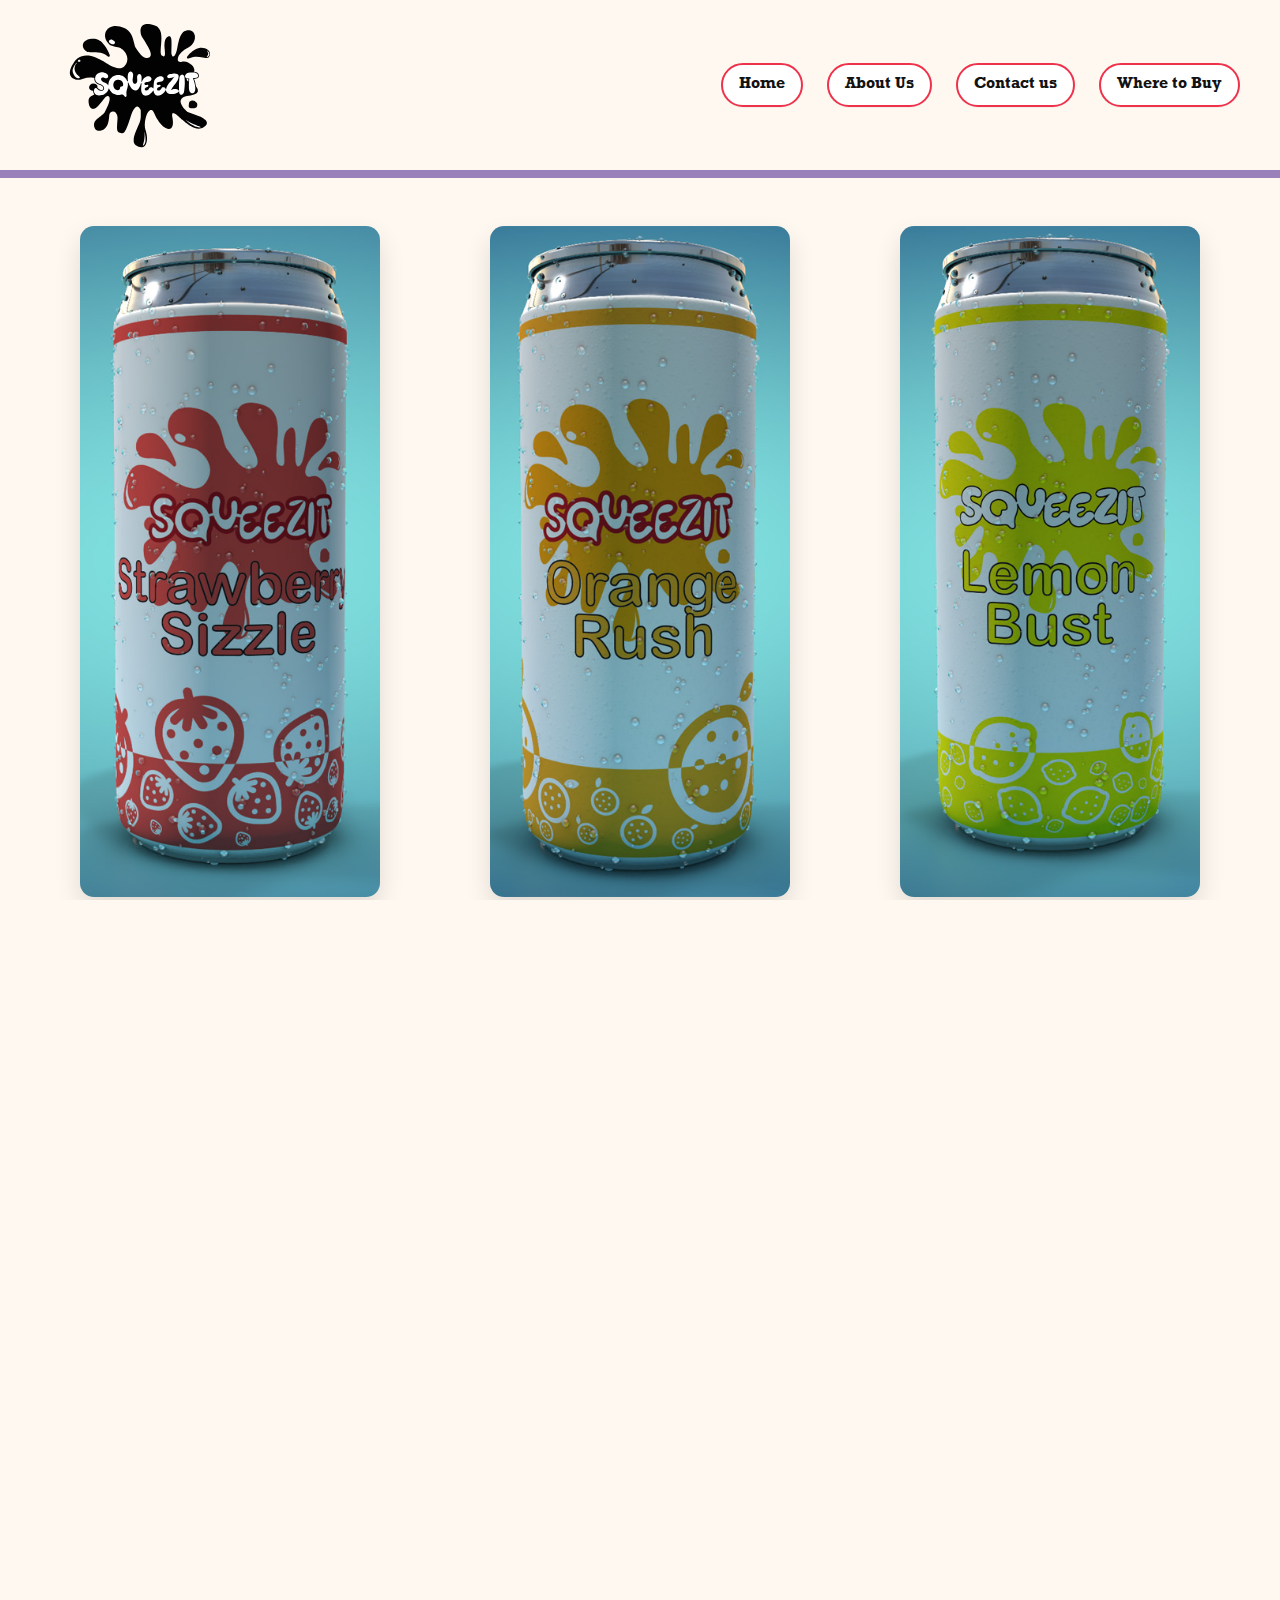
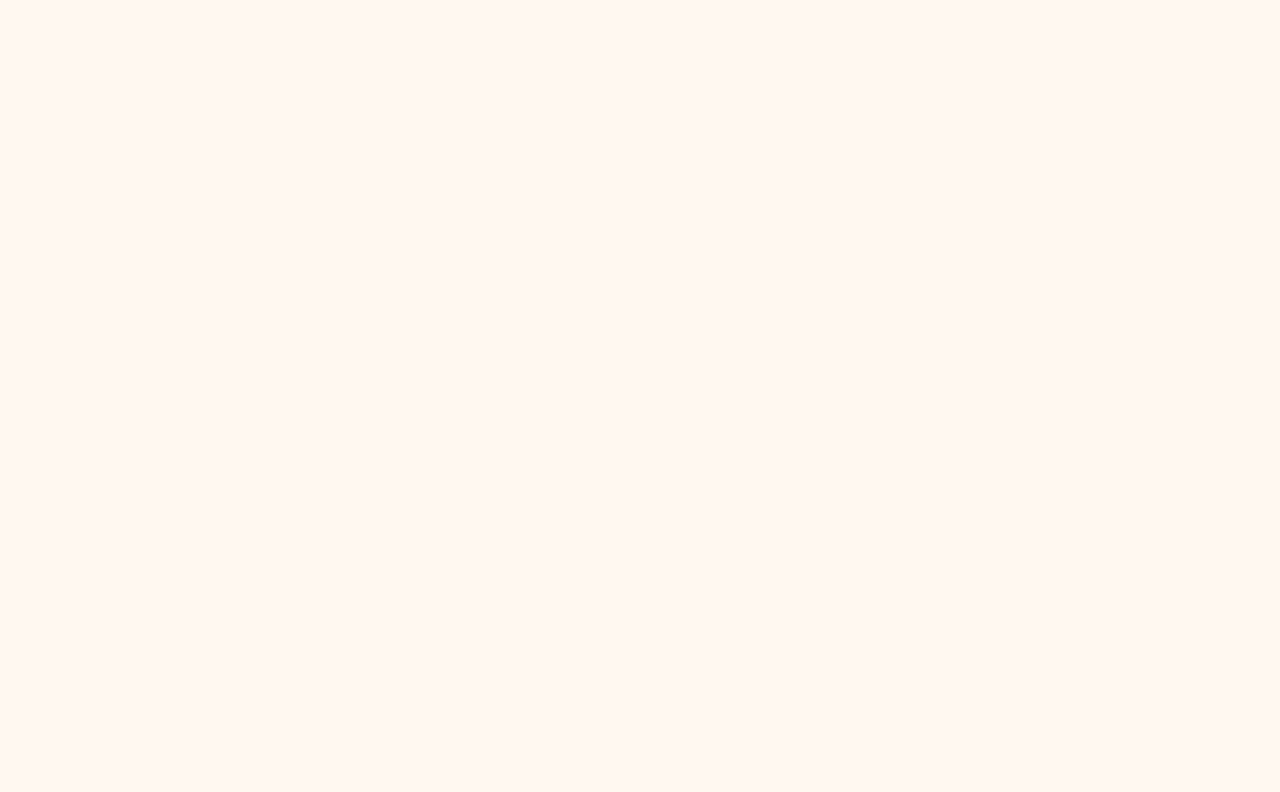
<file: index.html>
<!doctype html>
<html lang="en">
<head>
  <meta charset="utf-8" />
  <meta name="viewport" content="width=device-width, initial-scale=1" />
  <title>SqueezeIt — Home</title>
  <link rel="preload" href="fonts/rockwell-regular.woff2" as="font" type="font/woff2" crossorigin>
  <link rel="preload" href="fonts/rockwell-std-bold.woff2" as="font" type="font/woff2" crossorigin>
  <link rel="preload" href="fonts/arial-rounded-mt-w02-bold.woff2" as="font" type="font/woff2" crossorigin>
  <link rel="stylesheet" href="css/grid.css" />
  <link rel="stylesheet" href="css/style.css" />
</head>

<body class="page-home">
  <a class="skip-link" href="#main">Skip to content</a>

  <!-- ===== NAVIGATION ===== -->
  <header class="site-header" id="main-header">
    <div class="grid-con" id="nav-con">
      <div class="col-span-2 m-col-span-3 l-col-span-3" id="logo">
        <a href="index.html" class="brand">
          <img src="images/black-logo-trans.svg" alt="SqueezeIt logo" />
        </a>
      </div>
      <h1 class="hidden">Main Nav</h1>
      <nav class="col-span-2 m-col-span-9 l-col-span-9 main-nav" id="main-nav" aria-label="Primary">
        <button class="nav-toggle burger" id="nav-toggle"
          aria-label="Open menu" aria-controls="navMenu" aria-expanded="false" type="button">
          <span class="burger-line burger-line--top"></span>
          <span class="burger-line burger-line--mid"></span>
          <span class="burger-line burger-line--bot"></span>
        </button>
        <ul id="navMenu" class="nav-list">
          <li><a class="is-active" href="index.html">Home</a></li>
          <li><a href="#">About Us</a></li>
          <li><a href="contact.html">Contact us</a></li>
          <li><a href="products.html">Where to Buy</a></li>
        </ul>
      </nav>
    </div>
  </header>

  <main id="main">
    <!-- ===== HERO: THREE TALL PANELS ===== -->
    <section class="section-hero section-hero--gallery" id="hero-gallery">
      <h2 class="hidden">Main content</h2>
      <div class="grid-con hero-grid">
        <!-- Left -->
        <figure class="col-span-4 m-col-span-4 l-col-span-4 hero-card" id="hero-card-left">
          <picture>
            <source srcset="images/sq-mobile-home-hero.jpg" media="(max-width: 767px)">
            <source srcset="images/sq-tablet-strawberry-hero.jpg" media="(max-width: 1199px)">
            <img src="images/sq-strawberry-hero.jpg" alt="SqueezeIt Strawberry Sizzle can">
          </picture>
        </figure>

        <!-- Center -->
        <figure class="col-span-4 m-col-span-4 l-col-span-4 hero-card" id="hero-card-center">
          <picture>
            <source srcset="images/sq-mobile-home-hero.jpg" media="(max-width: 767px)">
            <source srcset="images/sq-tablet-product-hero.jpg" media="(max-width: 1199px)">
            <img src="images/sq-orange-hero.jpg" alt="SqueezeIt Orange Rush can">
          </picture>
        </figure>

        <!-- Right -->
        <figure class="col-span-4 m-col-span-4 l-col-span-4 hero-card" id="hero-card-right">
          <picture>
            <source srcset="images/sq-lemon-hero-mobile.jpg" media="(max-width: 767px)">
            <source srcset="images/sq-tablet-hero.jpg" media="(max-width: 1199px)">
            <img src="images/sq-lemon-hero.jpg" alt="SqueezeIt Lemon Burst can">
          </picture>
        </figure>
      </div>
    </section>

    <!-- ===== BIG QUOTED HEADLINE ===== -->
    <section class="section-hero section-hero--simple" id="hero-headline">
      <div class="grid-con">
        <div class="col-span-full">
          <h2 class="display">“The Bold Taste of SqueezeIt”</h2>
        </div>
      </div>
    </section>

    <!-- ===== FUN FACTS ===== -->
    <section class="section-facts section-facts--rows" id="facts">
      <div class="grid-con">
        <h2 class="col-span-full" id="facts-title">Fun Fact About Squeezit</h2>

        <!-- Thumbs row -->
        <div class="col-span-full facts-media">
          <!-- Strawberry -->
          <figure class="facts-thumb">
            <picture>
              <source srcset="images/fact-berry.jpg" media="(max-width: 767px)">
              <source srcset="images/fact-berry.jpg" media="(max-width: 1199px)">
              <img src="images/fact-berry.jpg" alt="Strawberries">
            </picture>
          </figure>

          <!-- Orange -->
          <figure class="facts-thumb">
            <picture>
              <source srcset="images/fact-orange.jpg" media="(max-width: 767px)">
              <source srcset="images/fact-orange.jpg" media="(max-width: 1199px)">
              <img src="images/fact-orange.jpg" alt="Oranges">
            </picture>
          </figure>

          <!-- Lemon -->
          <figure class="facts-thumb">
            <picture>
              <source srcset="images/fact-lemon.jpg" media="(max-width: 767px)">
              <source srcset="images/fact-lemon.jpg" media="(max-width: 1199px)">
              <img src="images/fact-lemon.jpg" alt="Lemons">
            </picture>
          </figure>
        </div>

        <!-- Desktop/Tablet static rows -->
        <div class="col-span-full only-md-up" id="facts-static">
          <div class="fact-row">
            <h3>Packed With Real Fruit Flavour</h3>
            <p>Every can bursts with flavour inspired by real fruits — no boring sips here!</p>
          </div>
          <div class="fact-row">
            <h3>100% Recyclable Cans</h3>
            <p>Our cans are fully recyclable, so you can enjoy your drink and help the planet.</p>
          </div>
          <div class="fact-row">
            <h3>Flavours For Every Mood</h3>
            <p>From zesty Lemon Burst to sweet Peach Pop, we’ve got a flavour for every vibe.</p>
          </div>
          <div class="fact-row">
            <h3>Designed To Stand Out</h3>
            <p>Our colourful cans aren’t just drinks — they’re your accessory for fun days out.</p>
          </div>
          <div class="fact-row">
            <h3>Made For Sharing</h3>
            <p>SqueezeIt was created for friends, parties, and spontaneous adventures.</p>
          </div>
          <div class="fact-row">
            <h3>A Splash of Play in Every Sip</h3>
            <p>Our splash-style logo and bright colours match the energy you feel when you crack one open.</p>
          </div>
        </div>

        <!-- Mobile accordion rows -->
        <div class="col-span-full only-mobile" id="facts-accordion"></div>
      </div>
    </section>
  </main>

  <!-- ===== FOOTER ===== -->
  <footer class="site-footer site-footer--bar" id="main-footer">
    <div class="footer-row footer-top">
      <div class="footer-logo">SQUEEZIT</div>
      <div class="footer-socials">
        <img src="images/youtube.svg" alt="YouTube">
        <img src="images/x.svg" alt="X">
        <img src="images/facebook.svg" alt="Facebook">
        <img src="images/instagram.svg" alt="Instagram">
      </div>
    </div>

    <div class="footer-divider"></div>

    <div class="footer-row footer-links-wrapper">
      <div class="footer-info-links">
        <a href="#">About Squeezeit</a>
        <a href="#">Contact Info</a>
      </div>
      <div class="footer-nav-links">
        <a href="index.html">Home</a>
        <a href="contact.html">Contact</a>
        <a href="products.html">Products</a>
        <a href="#">Privacy Policy</a>
      </div>
    </div>

    <div class="footer-bottom">
      <p>© 2025 Squeezit. All rights reserved</p>
    </div>
  </footer>

  <script src="js/main.js"></script>
</body>
</html>
</file>
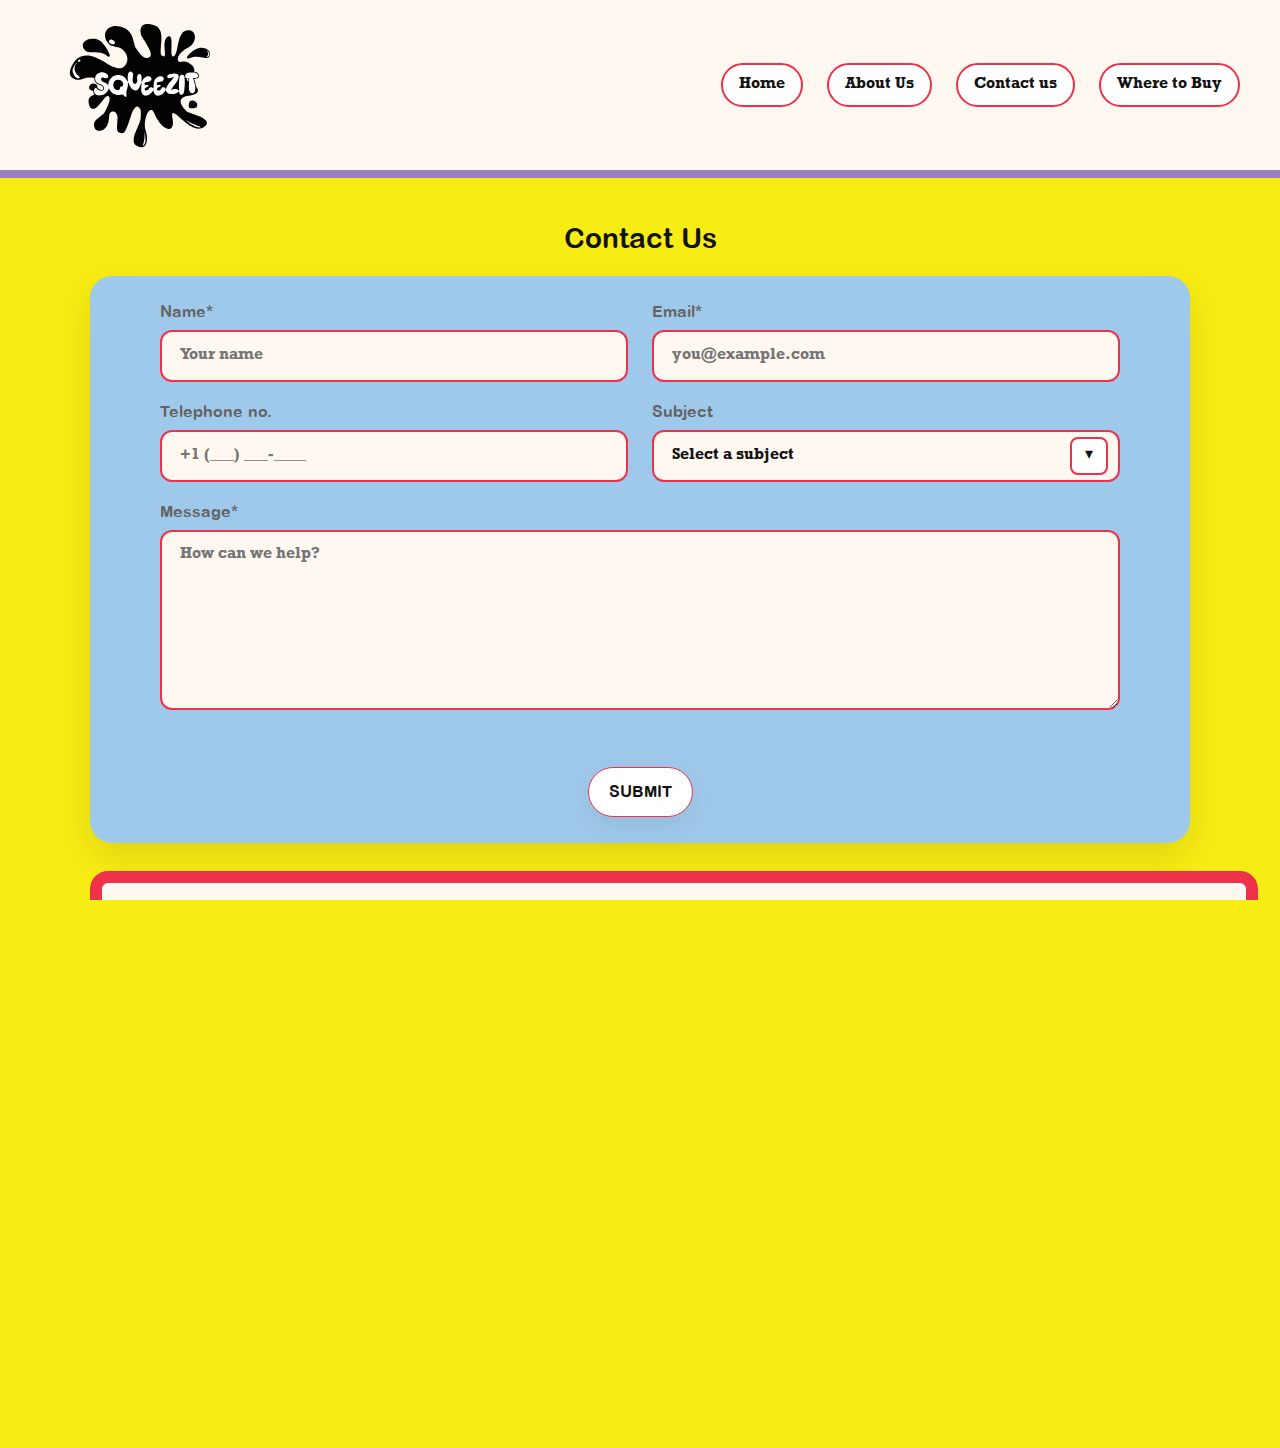
<file: contact.html>
<!doctype html>
<html lang="en">
<head>
  <meta charset="utf-8" />
  <meta name="viewport" content="width=device-width, initial-scale=1" />
  <title>SqueezeIt — Contact</title>
  <link rel="preload" href="fonts/rockwell-regular.woff2" as="font" type="font/woff2" crossorigin>
  <link rel="preload" href="fonts/rockwell-std-bold.woff2" as="font" type="font/woff2" crossorigin>
  <link rel="preload" href="fonts/arial-rounded-mt-w02-bold.woff2" as="font" type="font/woff2" crossorigin>
  <link rel="stylesheet" href="css/grid.css" />
  <link rel="stylesheet" href="css/style.css" />
</head>

<body class="page-contact">
  <a class="skip-link" href="#main">Skip to content</a>

  <!-- ===== NAVIGATION ===== -->
  <header class="site-header" id="main-header">
    <div class="grid-con" id="nav-con">
      <div class="col-span-2 m-col-span-3 l-col-span-3" id="logo">
        <a href="index.html" class="brand">
          <img src="images/black-logo-trans.svg" alt="SqueezeIt logo" />
        </a>
      </div>

      <nav class="col-span-2 m-col-span-9 l-col-span-9 main-nav" id="main-nav" aria-label="Primary">
        <button class="nav-toggle burger" id="nav-toggle"
          aria-label="Open menu" aria-controls="navMenu" aria-expanded="false" type="button">
          <span class="burger-line burger-line--top"></span>
          <span class="burger-line burger-line--mid"></span>
          <span class="burger-line burger-line--bot"></span>
        </button>
        <ul id="navMenu" class="nav-list">
          <li><a href="index.html">Home</a></li>
          <li><a href="#">About Us</a></li>
          <li><a class="is-active" href="contact.html">Contact us</a></li>
          <li><a href="products.html">Where to Buy</a></li>
        </ul>
      </nav>
    </div>
  </header>

  <main id="main">
    <!-- ===== CONTACT ===== -->
    <section class="section-contact" id="contact">
      <div class="grid-con">

        <!-- Title -->
        <div class="col-span-full">
          <h1 class="contact-title">Contact Us</h1>
        </div>

        <!-- Blue Slab: Form -->
        <div class="col-span-full contact-slab">
          <div class="grid-con">
            <form class="col-span-full contact-form" novalidate>
              <div class="form-grid">
                <label>
                  <span class="label">Name*</span>
                  <input type="text" name="name" placeholder="Your name" required />
                </label>

                <label>
                  <span class="label">Email*</span>
                  <input type="email" name="email" placeholder="you@example.com" required />
                </label>

                <label>
                  <span class="label">Telephone no.</span>
                  <input type="tel" name="phone" placeholder="+1 (___) ___-____" />
                </label>

                <label>
                  <span class="label">Subject</span>
                  <span class="select-wrap">
                    <select name="subject" required>
                      <option value="" selected disabled>Select a subject</option>
                      <option>General Inquiry</option>
                      <option>Wholesale</option>
                      <option>Partnerships</option>
                      <option>Support</option>
                    </select>
                  </span>
                </label>

                <label class="col-span-full">
                  <span class="label">Message*</span>
                  <textarea name="message" rows="6" placeholder="How can we help?" required></textarea>
                </label>

                <!-- Submit -->
                <div class="col-span-full form-actions">
                  <button class="btn btn-outline" type="submit">SUBMIT</button>
                </div>
              </div>
            </form>
          </div>
        </div>

        <!-- Brand Contact Info -->
        <aside class="col-span-full brand-info" aria-label="Brand Contact Info">
          <h2 class="brand-info-title">Brand Contact Info</h2>
          <div class="brand-info-card">
            <ul class="contact-list">
              <li><strong>Email:</strong> hello@squeezeit.com</li>
              <li><strong>Phone:</strong> +1 (XXX) XXX-XXXX</li>
              <li><strong>Address:</strong> 123 Squeeze Street, Flavor Town, Canada</li>
              <li><strong>Working Hours:</strong> Mon–Fri, 9:00 AM – 5:00 PM EST</li>
            </ul>
          </div>
        </aside>

      </div>
    </section>
  </main>

  <!-- ===== FOOTER ===== -->
  <footer class="site-footer site-footer--bar" id="main-footer">
    <div class="footer-row footer-top">
      <div class="footer-logo">SQUEEZIT</div>
      <div class="footer-socials">
        <img src="images/youtube.svg" alt="YouTube">
        <img src="images/x.svg" alt="X">
        <img src="images/facebook.svg" alt="Facebook">
        <img src="images/instagram.svg" alt="Instagram">
      </div>
    </div>

    <div class="footer-divider"></div>

    <div class="footer-row footer-links-wrapper">
      <div class="footer-info-links">
        <a href="#">About Squeezeit</a>
        <a href="#">Contact Info</a>
      </div>
      <div class="footer-nav-links">
        <a href="index.html">Home</a>
        <a href="contact.html">Contact</a>
        <a href="products.html">Products</a>
        <a href="#">Privacy Policy</a>
      </div>
    </div>

    <div class="footer-bottom">
      <p>© 2025 Squeezit. All rights reserved</p>
    </div>
  </footer>

  <script src="js/main.js"></script>
</body>
</html>
</file>
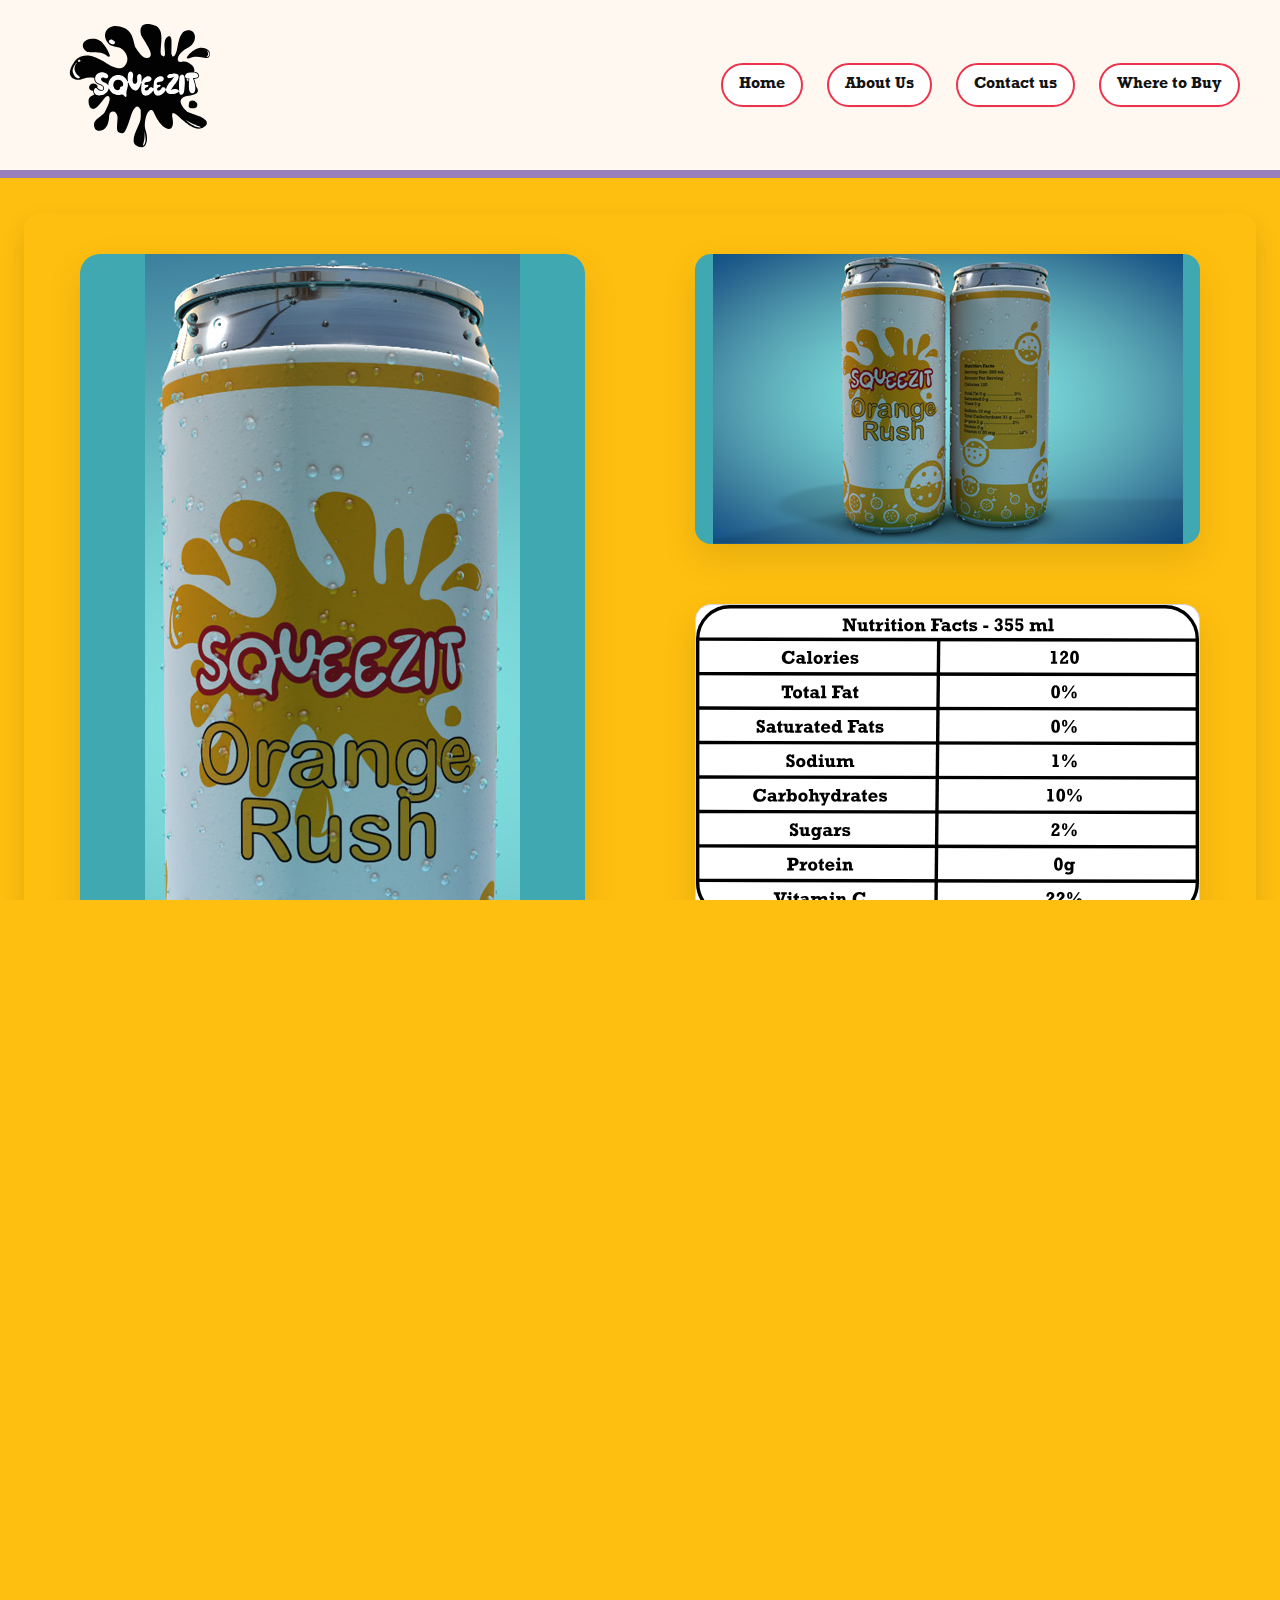
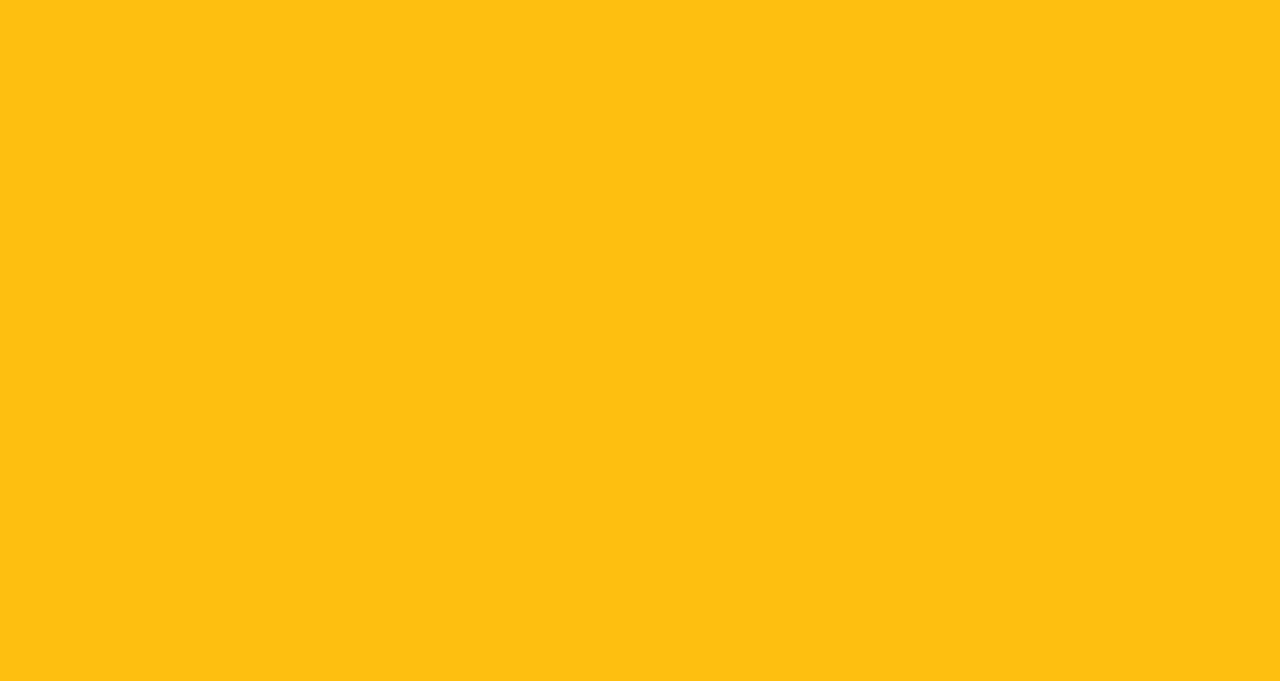
<file: products.html>
<!doctype html>
<html lang="en">
<head>
  <meta charset="utf-8" />
  <meta name="viewport" content="width=device-width, initial-scale=1" />
  <title>SqueezeIt — Products</title>
  <link rel="preload" href="fonts/rockwell-regular.woff2" as="font" type="font/woff2" crossorigin>
  <link rel="preload" href="fonts/rockwell-std-bold.woff2" as="font" type="font/woff2" crossorigin>
  <link rel="preload" href="fonts/arial-rounded-mt-w02-bold.woff2" as="font" type="font/woff2" crossorigin>
  <link rel="stylesheet" href="css/grid.css" />
  <link rel="stylesheet" href="css/style.css" />
</head>

<body class="page-product">
  <a class="skip-link" href="#main">Skip to content</a>

  <!-- ===== NAVIGATION ===== -->
  <header class="site-header" id="main-header">
    <div class="grid-con" id="nav-con">
      <div class="col-span-2 m-col-span-3 l-col-span-3" id="logo">
        <a href="index.html" class="brand">
          <img src="images/black-logo-trans.svg" alt="SqueezeIt logo" />
        </a>
      </div>

      <nav class="col-span-2 m-col-span-9 l-col-span-9 main-nav" id="main-nav" aria-label="Primary">
        <button class="nav-toggle burger" id="nav-toggle"
          aria-label="Open menu" aria-controls="navMenu" aria-expanded="false" type="button">
          <span class="burger-line burger-line--top"></span>
          <span class="burger-line burger-line--mid"></span>
          <span class="burger-line burger-line--bot"></span>
        </button>
        <ul id="navMenu" class="nav-list">
          <li><a href="index.html">Home</a></li>
          <li><a href="#">About Us</a></li>
          <li><a href="contact.html">Contact us</a></li>
          <li><a class="is-active" href="products.html">Where to Buy</a></li>
        </ul>
      </nav>
    </div>
  </header>

  <main id="main">
    <!-- ===== HERO ===== -->
    <section class="section-hero section-hero--product" id="product-hero">
      <div class="grid-con hero-product-grid">

        <!-- Left: Tall Can -->
        <figure class="col-span-4 m-col-span-6 l-col-span-6 product-hero-main">
          <picture>
            <source srcset="images/sq-tablet-product-hero.jpg" media="(max-width: 767px)">
            <source srcset="images/sq-tablet-product-hero.jpg" media="(max-width: 1199px)">
            <img src="images/sq-orange-product-hero.jpg" alt="Orange Rush — tall can">
          </picture>
        </figure>

        <!-- Right: Side Image + Nutrition (tablet/desktop only) -->
        <div class="col-span-4 m-col-span-6 l-col-span-6 product-hero-side only-md-up">
          <figure class="product-thumb">
            <picture>
              <source srcset="images/sq-tablet-product-hero-side.jpg" media="(max-width: 1199px)">
              <img src="images/sq-orange-product-hero-side.jpg" alt="Orange Rush — two cans">
            </picture>
          </figure>

          <figure class="product-thumb product-thumb--nutrition">
            <img src="images/table.svg" alt="Nutrition Facts for Orange Rush">
          </figure>
        </div>

      </div>
    </section>

    <!-- ===== PRODUCT COPY ===== -->
    <section class="section-product" id="product-body">

      <!-- Orange Rush Intro -->
      <div class="grid-con copy-slab">
        <div class="col-span-full product-copy">
          <h2 class="product-title">🍊 Orange Rush</h2>
          <p class="product-kicker">
            "Bold citrus energy in every gulp." Packed with juicy orange flavour and a burst of
            brightness to kick-start your day or power up your game night.
          </p>
        </div>
      </div>

      <!-- Description -->
      <div class="grid-con copy-slab">
        <div class="col-span-full product-copy">
          <h3 class="subhead">Product Description</h3>
          <p class="product-desc">
            "A citrus adventure in every can." Orange Rush is your ticket to an instant burst of
            sunshine. Packed with the sweet tang of perfectly ripened oranges, this flavour blends
            bright citrus notes with a smooth, refreshing fizz for the ultimate thirst-quencher. The
            bold orange hue isn’t just eye-catching — it’s a promise of energy, excitement, and fun in
            every sip. Whether you’re kicking back with friends, powering through a busy day, or
            celebrating a weekend win, Orange Rush delivers that zesty lift you didn’t know you needed.
            Served chilled, it’s like holding summer in your hands.
          </p>
        </div>
      </div>

      <!-- CTA -->
      <div class="grid-con copy-cta">
        <div class="col-span-full buy-cta buy-cta--below">
          <button class="btn btn-primary" type="button">Add to Basket</button>
        </div>
      </div>

    </section>
  </main>

  <!-- ===== FOOTER ===== -->
  <footer class="site-footer site-footer--bar" id="main-footer">
    <div class="footer-row footer-top">
      <div class="footer-logo">SQUEEZIT</div>
      <div class="footer-socials">
        <img src="images/youtube.svg" alt="YouTube">
        <img src="images/x.svg" alt="X">
        <img src="images/facebook.svg" alt="Facebook">
        <img src="images/instagram.svg" alt="Instagram">
      </div>
    </div>

    <div class="footer-divider"></div>

    <div class="footer-row footer-links-wrapper">
      <div class="footer-info-links">
        <a href="#">About Squeezeit</a>
        <a href="#">Contact Info</a>
      </div>
      <div class="footer-nav-links">
        <a href="index.html">Home</a>
        <a href="contact.html">Contact</a>
        <a href="products.html">Products</a>
        <a href="#">Privacy Policy</a>
      </div>
    </div>

    <div class="footer-bottom">
      <p>© 2025 Squeezit. All rights reserved</p>
    </div>
  </footer>

  <script src="js/main.js"></script>
</body>
</html>
</file>
<file: css/grid.css>
/* ---Mobile Library Grid Styles--- */

.full-width-grid-con {
    display: grid;
    grid-template-columns: 1fr minmax(0, 1200px) 1fr;
}

.grid-con {
    display: grid;
    grid-template-columns: repeat(4, minmax(0, 1fr));
    grid-column-gap: 20px;
    max-width: 1200px;
    margin: 0 auto;
    padding-left: 15px;
    padding-right: 15px;
}

.col-span-1 {
    grid-column: span 1 / span 1;
}

.col-span-2 {
    grid-column: span 2 / span 2;
}

.col-span-3 {
    grid-column: span 3 / span 3;
}

.col-span-4 {
    grid-column: span 4 / span 4;
}

.col-span-full {
    grid-column: 1 / -1;
}

.col-start-1 {
    grid-column-start: 1;
}

.col-start-2 {
    grid-column-start: 2;
}

.col-start-3 {
    grid-column-start: 3;
}

.col-start-4 {
    grid-column-start: 4;
}

.col-end-1 {
    grid-column-end: 1;
}

.col-end-2 {
    grid-column-end: 2;
}

.col-end-3 {
    grid-column-end: 3;
}

.col-end-4 {
    grid-column-end: 4;
}

.col-end-5 {
    grid-column-end: 5;
}

/* ---Tablet Library Grid Styles--- */

@media screen and (min-width: 768px) {

    .grid-con {
        display: grid;
        grid-template-columns: repeat(12, minmax(0, 1fr));
        grid-column-gap: 20px;
        padding-left: 15px;
        padding-right: 15px;
    }

    .m-col-auto {
        grid-column: auto;
    }

    .m-col-span-1 {
        grid-column: span 1 / span 1;
    }

    .m-col-span-2 {
        grid-column: span 2 / span 2;
    }

    .m-col-span-3 {
        grid-column: span 3 / span 3;
    }

    .m-col-span-4 {
        grid-column: span 4 / span 4;
    }

    .m-col-span-5 {
        grid-column: span 5 / span 5;
    }

    .m-col-span-6 {
        grid-column: span 6 / span 6;
    }

    .m-col-span-7 {
        grid-column: span 7 / span 7;
    }

    .m-col-span-8 {
        grid-column: span 8 / span 8;
    }

    .m-col-span-9 {
        grid-column: span 9 / span 9;
    }

    .m-col-span-10 {
        grid-column: span 10 / span 10;
    }

    .m-col-span-11 {
        grid-column: span 11 / span 11;
    }

    .m-col-span-12 {
        grid-column: span 12 / span 12;
    }

    .m-col-span-full {
        grid-column: 1 / -1;
    }

    .m-col-start-1 {
        grid-column-start: 1;
    }

    .m-col-start-2 {
        grid-column-start: 2;
    }

    .m-col-start-3 {
        grid-column-start: 3;
    }

    .m-col-start-4 {
        grid-column-start: 4;
    }

    .m-col-start-5 {
        grid-column-start: 5;
    }

    .m-col-start-6 {
        grid-column-start: 6;
    }

    .m-col-start-7 {
        grid-column-start: 7;
    }

    .m-col-start-8 {
        grid-column-start: 8;
    }

    .m-col-start-9 {
        grid-column-start: 9;
    }

    .m-col-start-10 {
        grid-column-start: 10;
    }

    .m-col-start-11 {
        grid-column-start: 11;
    }

    .m-col-start-12 {
        grid-column-start: 12;
    }

    .m-col-start-13 {
        grid-column-start: 13;
    }

    .m-col-end-1 {
        grid-column-end: 1;
    }

    .m-col-end-2 {
        grid-column-end: 2;
    }

    .m-col-end-3 {
        grid-column-end: 3;
    }

    .m-col-end-4 {
        grid-column-end: 4;
    }

    .m-col-end-5 {
        grid-column-end: 5;
    }

    .m-col-end-6 {
        grid-column-end: 6;
    }

    .m-col-end-7 {
        grid-column-end: 7;
    }

    .m-col-end-8 {
        grid-column-end: 8;
    }

    .m-col-end-9 {
        grid-column-end: 9;
    }

    .m-col-end-10 {
        grid-column-end: 10;
    }

    .m-col-end-11 {
        grid-column-end: 11;
    }

    .m-col-end-12 {
        grid-column-end: 12;
    }

    .m-col-end-13 {
        grid-column-end: 13;
    }
}

/* ---Desktop Library Grid Styles--- */

@media screen and (min-width: 1200px) {

    .grid-con {
        display: grid;
        grid-template-columns: repeat(12, minmax(0, 1fr));
        grid-column-gap: 30px;
        padding-left: 15px;
        padding-right: 15px;
    }

    .l-col-span-1 {
        grid-column: span 1 / span 1;
    }

    .l-col-span-2 {
        grid-column: span 2 / span 2;
    }

    .l-col-span-3 {
        grid-column: span 3 / span 3;
    }

    .l-col-span-4 {
        grid-column: span 4 / span 4;
    }

    .l-col-span-5 {
        grid-column: span 5 / span 5;
    }

    .l-col-span-6 {
        grid-column: span 6 / span 6;
    }

    .l-col-span-7 {
        grid-column: span 7 / span 7;
    }

    .l-col-span-8 {
        grid-column: span 8 / span 8;
    }

    .l-col-span-9 {
        grid-column: span 9 / span 9;
    }

    .l-col-span-10 {
        grid-column: span 10 / span 10;
    }

    .l-col-span-11 {
        grid-column: span 11 / span 11;
    }

    .l-col-span-12 {
        grid-column: span 12 / span 12;
    }

    .l-col-span-full {
        grid-column: 1 / -1;
    }

    .l-col-start-1 {
        grid-column-start: 1;
    }

    .l-col-start-2 {
        grid-column-start: 2;
    }

    .l-col-start-3 {
        grid-column-start: 3;
    }

    .l-col-start-4 {
        grid-column-start: 4;
    }

    .l-col-start-5 {
        grid-column-start: 5;
    }

    .l-col-start-6 {
        grid-column-start: 6;
    }

    .l-col-start-7 {
        grid-column-start: 7;
    }

    .l-col-start-8 {
        grid-column-start: 8;
    }

    .l-col-start-9 {
        grid-column-start: 9;
    }

    .l-col-start-10 {
        grid-column-start: 10;
    }

    .l-col-start-11 {
        grid-column-start: 11;
    }

    .l-col-start-12 {
        grid-column-start: 12;
    }

    .l-col-start-13 {
        grid-column-start: 13;
    }

    .l-col-end-1 {
        grid-column-end: 1;
    }

    .l-col-end-2 {
        grid-column-end: 2;
    }

    .l-col-end-3 {
        grid-column-end: 3;
    }

    .l-col-end-4 {
        grid-column-end: 4;
    }

    .l-col-end-5 {
        grid-column-end: 5;
    }

    .l-col-end-6 {
        grid-column-end: 6;
    }

    .l-col-end-7 {
        grid-column-end: 7;
    }

    .l-col-end-8 {
        grid-column-end: 8;
    }

    .l-col-end-9 {
        grid-column-end: 9;
    }

    .l-col-end-10 {
        grid-column-end: 10;
    }

    .l-col-end-11 {
        grid-column-end: 11;
    }

    .l-col-end-12 {
        grid-column-end: 12;
    }

    .l-col-end-13 {
        grid-column-end: 13;
    }
}
</file>
<file: css/style.css>
/* =========================
   BASE
   ========================= */

/* helpers */
.hidden {
    display: none;
}

/* fonts */
@font-face {
    font-family: 'Rockwell';
    src:
        local('Rockwell'), local('Rockwell Regular'), local('Rockwell Std'), local('Rockwell Std Regular'),
        url('../fonts/rockwell-regular.woff2') format('woff2');
    font-weight: 400;
    font-style: normal;
    font-display: swap;
    font-synthesis: none;
}

@font-face {
    font-family: 'Rockwell';
    src:
        local('Rockwell Bold'), local('Rockwell Std Bold'),
        url('../fonts/rockwell-std-bold.woff2') format('woff2');
    font-weight: 700;
    font-style: normal;
    font-display: swap;
    font-synthesis: none;
}

@font-face {
    font-family: 'Arial Rounded MT Bold';
    src:
        local('Arial Rounded MT Bold'), local('ArialRoundedMTBold'),
        url('../fonts/arial-rounded-mt-w02-bold.woff2') format('woff2');
    font-weight: 700;
    font-style: normal;
    font-display: swap;
    font-synthesis: none;
}


html,
body {
    height: 100%;
    overflow-x: hidden;
}

body {
    margin: 0;
    color: #121212;
    background: #FFF8F0;
    font: 16px 'Rockwell', ui-serif, Georgia, serif;
    line-height: 1.5;
}

img,
video,
canvas,
svg {
    max-width: 100%;
    height: auto;
    display: block;
}

a {
    color: inherit;
    text-decoration: none;
}

/* a11y */
.skip-link {
    position: absolute;
    left: -9999px;
    top: auto;
}

.skip-link:focus {
    left: 16px;
    top: 16px;
    background: #F7EC13;
    padding: 8px 16px;
    border-radius: 8px;
}

:focus-visible {
    outline: 3px solid #F7EC13;
    outline-offset: 2px;
}

/* =========================
   HEADER / NAV
   ========================= */

.site-header {
    background: #FFF8F0;
    border-bottom: 8px solid #9980BB;
    padding: 10px 0;
}

#logo img {
    height: 150px;
}

.main-nav {
    position: relative;
    display: flex;
    align-items: center;
    justify-content: flex-end;
    gap: 16px;
}

/* burger */
.nav-toggle {
    display: none;
}

.burger {
    display: none;
    width: 44px;
    height: 40px;
    background: #fff;
    border: 2px solid #EE324B;
    border-radius: 12px;
    padding: 8px 10px;
    align-items: center;
    justify-content: center;
    gap: 6px;
}

.burger-line {
    width: 100%;
    height: 2px;
    background: #EE324B;
    transition: transform .18s ease, opacity .18s ease;
}

.burger-line--top,
.burger-line--bot {
    transform-origin: 10% 50%;
}

.burger.is-active .burger-line--top {
    transform: translateY(7px) rotate(45deg);
}

.burger.is-active .burger-line--mid {
    opacity: 0;
}

.burger.is-active .burger-line--bot {
    transform: translateY(-7px) rotate(-45deg);
}

/* pills */
.nav-list {
    list-style: none;
    display: flex;
    gap: 24px;
    padding: 0;
    margin: 0;
}

.nav-list a {
    display: block;
    padding: 8px 16px;
    border-radius: 999px;
    background: #fff;
    border: 2px solid #EE324B;
    box-shadow: 0 1px 0 rgba(0, 0, 0, .04);
}

.nav-list a:hover {
    filter: brightness(1.02);
}

.nav-list a.is-active {
    background: #fff;
}

/* mobile menu panel */
@media (max-width:767px) {
    .nav-toggle {
        display: inline-flex;
    }

    .burger {
        display: inline-flex;
    }

    .nav-list {
        display: none;
    }

    .nav-list.is-open {
        display: flex;
        flex-direction: column;
        position: absolute;
        left: 0;
        right: 0;
        top: 56px;
        background: #fff;
        padding: 24px;
        border-radius: 20px;
        box-shadow: 0 10px 30px rgba(0, 0, 0, .08);
    }
}

/* =========================
   HOME
   ========================= */

.section-hero--gallery {
    background: #FFF8F0;
    padding: 32px 0 0;
}

.hero-grid {
    row-gap: 24px;
}

.hero-card {
    background: none;
    border-radius: 14px;
    overflow: hidden;
    display: grid;
    place-items: center;
    min-height: 560px;
    box-shadow: 0 12px 26px rgba(0, 0, 0, .12);
}

.hero-card img {
    width: 100%;
    height: 100%;
    object-fit: cover;
}

.section-hero--simple {
    background: #FFF8F0;
    text-align: center;
    padding: 36px 0 24px;
}

.display {
    margin: 0;
    font-family: 'Heyam', sans-serif;
    font-size: 44px;
    color: #EE324B;
}

/* ===== Tablet: 2 vertical + 1 horizontal ===== */
@media (min-width: 768px) and (max-width: 1199px) {

    .hero-grid>.hero-card:nth-child(1),
    .hero-grid>.hero-card:nth-child(2) {
        grid-column: span 6;
        min-height: 520px;
    }

    .hero-grid>.hero-card:nth-child(3) {
        grid-column: 1 / -1;
        min-height: 280px;
        /* shorter horizontal look */
    }
}

/* ===== Mobile: only first image ===== */
@media (max-width: 767px) {
    .hero-grid>.hero-card:nth-child(1) {
        display: block;
        min-height: 420px;
    }

    .hero-grid>.hero-card:nth-child(2),
    .hero-grid>.hero-card:nth-child(3) {
        display: none;
    }
}

/* facts */
.section-facts--rows {
    background: transparent;
    padding: 0 0 56px;
}

.section-facts--rows .grid-con {
    background: #9FC9EB;
    border-radius: 16px;
    box-shadow: 0 12px 26px rgba(0, 0, 0, .12);
    padding: 24px 16px 28px;
}

.section-facts--rows h2 {
    display: inline-block;
    background: #fff;
    border: 2px solid #D7D7D7;
    border-radius: 999px;
    padding: 6px 14px;
    font: 16px 'Arial Rounded MT Bold', ui-rounded, system-ui, sans-serif;
    margin: 0 auto 16px;
}

.facts-media {
    display: grid;
    grid-template-columns: repeat(3, 1fr);
    gap: 22px;
    margin: 10px 0 22px;
}

.facts-thumb {
    background: #fff;
    border-radius: 8px;
    box-shadow: 0 6px 16px rgba(0, 0, 0, .12);
    overflow: hidden;
    aspect-ratio: 1/1;
}

.facts-thumb img {
    width: 100%;
    height: 100%;
    object-fit: cover;
}

.fact-row {
    background: #fff;
    border: 1px solid #E6E6E6;
    border-radius: 10px;
    padding: 12px 16px;
    margin-bottom: 14px;
    box-shadow: 0 2px 0 rgba(0, 0, 0, .04);
}

.fact-row h3 {
    margin: 0 0 4px;
    font: 16px 'Arial Rounded MT Bold', ui-rounded, system-ui, sans-serif;
    text-align: center;
}

.fact-row p {
    margin: 0;
    color: #5E5E5E;
    font-size: 14px;
    text-align: center;
}

/* Desktop: show all 3 */
@media (min-width: 1200px) {
    .facts-media {
        grid-template-columns: repeat(3, 1fr);
    }

    .facts-media .facts-thumb {
        display: block;
    }
}

/* Tablet: show only first 2 */
@media (min-width: 768px) and (max-width: 1199px) {
    .facts-media {
        grid-template-columns: repeat(2, 1fr);
    }

    .facts-media .facts-thumb:nth-child(3) {
        display: none;
    }
}

/* Mobile: show only first 1 */
@media (max-width: 767px) {
    .facts-media {
        grid-template-columns: 1fr;
    }

    .facts-media .facts-thumb:nth-child(2),
    .facts-media .facts-thumb:nth-child(3) {
        display: none;
    }
}


/* =========================
   FOOTER
   ========================= */

.site-footer {
    background: #F1B9C6;
    padding: 24px 16px;
    color: #121212;
    font-family: 'Rockwell', ui-serif, Georgia, serif;
    display: flex;
    flex-direction: column;
    gap: 20px;
}

/* top row: brand left, socials right (desktop/tablet) */
.footer-top {
    display: flex;
    justify-content: space-between;
    align-items: center;
    flex-wrap: wrap;
}

.footer-logo {

    font-family: 'Heyam', 'Rockwell', ui-serif, Georgia, serif;
    font-size: 38px;
    line-height: 1;
}

.footer-socials {
    display: flex;
    gap: 14px;
    align-items: center;
}

.footer-socials img {
    width: 32px;
    height: 32px;
    display: block;
}


.footer-divider {
    width: 100%;
    height: 3px;
    background: #9980BB;
}


.footer-links-wrapper {
    display: flex;
    justify-content: space-between;

    gap: 20px;
    flex-wrap: wrap;
    text-align: left;
}

.footer-info-links,
.footer-nav-links {
    display: flex;
    flex-direction: column;
    gap: 10px;
    font-weight: bold;
    font: 16px 'Rockwell', ui-serif, Georgia, serif;
}


.footer-bottom {
    text-align: center;
    font-weight: bold;
    font-size: 14px;
    font: 16px 'Rockwell', ui-serif, Georgia, serif;
}


/* ==== MOBILE (Stacking) ==== */
@media (max-width: 767px) {
    .footer-top {
        flex-direction: column;
        align-items: flex-start;
        gap: 12px;
    }


    .footer-divider {
        margin-top: 8px;
        margin-bottom: 8px;
    }


    .footer-socials {
        flex-direction: column;
        gap: 10px;
        align-self: flex-end;
        align-items: flex-end;

    }


    .footer-info-links {
        display: none;
    }


    .footer-links-wrapper {
        flex-direction: column;
        align-items: flex-start;
        gap: 12px;
    }

    .footer-nav-links {
        text-align: left;
    }

    .footer-bottom {
        margin-top: 16px;
    }
}

/* =========================
   HELPERS
   ========================= */

.only-mobile {
    display: none;
}

.only-md-up {
    display: block;
}

@media (max-width:767px) {
    .only-mobile {
        display: block;
    }

    .only-md-up {
        display: none;
    }
}

/* =========================
   PRODUCT (final)
   ========================= */

.page-product {
    background: #FEBF10;
    font-family: 'Rockwell', ui-serif, Georgia, serif;
}

/* hero */
.section-hero--product {
    background: transparent;
    padding: 36px 0 12px;
}

.section-hero--product .grid-con {
    border-radius: 16px;
    box-shadow: 0 12px 26px rgba(0, 0, 0, .12);
    padding: 24px 16px;
}

.hero-product-grid {
    row-gap: 28px;
    align-items: start;
}

.product-hero-main {
    background: #3FA8B0;
    border-radius: 20px;
    overflow: hidden;
    display: grid;
    place-items: center;
    min-height: 660px;
    box-shadow: 0 14px 36px rgba(0, 0, 0, .10);
}

.product-hero-main img {
    width: 100%;
    height: 100%;
    object-fit: cover;
}

.product-hero-side {
    display: grid;
    grid-template-rows: auto auto;
    gap: 28px;
    align-content: start;
}

.product-thumb {
    background: #3FA8B0;
    border-radius: 16px;
    overflow: hidden;
    display: grid;
    place-items: center;
    min-height: 260px;
    box-shadow: 0 14px 36px rgba(0, 0, 0, .10);
}

.product-thumb img {
    width: 100%;
    height: 100%;
    object-fit: cover;
}

.product-thumb--nutrition {
    background: #fff;
    border: 1px solid #D7D7D7;
}

.product-thumb--nutrition img {
    object-fit: contain;
}

.section-product {
    background: transparent;
    padding: 0 0 24px;
}

.copy-slab {
    background: #F1B9C6;
    border-radius: 20px;
    box-shadow: 0 10px 28px rgba(0, 0, 0, .12);
    padding: 32px 24px 40px;
    margin-bottom: 32px;
    grid-column: 1 / -1;
    font: 16px 'Rockwell', ui-serif, Georgia, serif;
}

.copy-slab:last-child {
    margin-bottom: 0;
}

.product-copy {
    display: grid;
    justify-items: center;
    gap: 22px;
    grid-column: 1 / -1;
}

.product-title,
.subhead {
    display: inline-flex;
    align-items: center;
    gap: 8px;
    background: #fff;
    border: 2px solid #E6E6E6;
    border-radius: 999px;
    padding: 8px 14px;
    box-shadow: 0 3px 0 rgba(0, 0, 0, .08);
    margin: 0 auto 12px;
    font: 16px 'Rockwell', ui-serif, Georgia, serif;
}

.product-title {
    font-size: 28px;
}

.subhead {
    font-size: 18px;
}

.product-kicker,
.product-desc {
    width: min(100%, 760px);
    margin: 0 auto;
    background: #fff;
    border: 1px solid #E6E6E6;
    border-radius: 12px;
    padding: 18px 20px;
    box-shadow: 0 2px 0 rgba(0, 0, 0, .06);
}

.product-desc {
    text-align: center;
}

.copy-cta {
    padding: 8px 0 24px;
}

.buy-cta--below {
    display: flex;
    justify-content: center;
}

.btn {
    display: inline-flex;
    align-items: center;
    justify-content: center;
    padding: 14px 20px;
    border-radius: 999px;
    border: 0;
    cursor: pointer;
    font: 16px 'Arial Rounded MT Bold', ui-rounded, system-ui, sans-serif;
    box-shadow: 0 10px 30px rgba(0, 0, 0, .08);
}

.page-product .btn-primary {
    background: #fff;
    color: #121212;
    border: 1px solid #121212;
    box-shadow: 0 2px 0 rgba(0, 0, 0, .06);
}

.page-product .nav-toggle.burger {
    background: #fff;
    border: 2px solid #EE324B;
}

/* =========================
   CONTACT
   ========================= */

.page-contact {
    background: #F7EC13;
}

.section-contact {
    padding: 40px 0 56px;
}

.section-contact .grid-con {
    max-width: 1100px;
    margin: 0 auto;
}

.contact-title {
    margin: 0 0 16px;
    text-align: center;
    font-family: 'Arial Rounded MT Bold', ui-rounded, system-ui, sans-serif;
    font-size: 28px;
}

.contact-slab {
    background: #9FC9EB;
    border-radius: 22px;
    padding: 26px 20px;
    box-shadow: 0 14px 36px rgba(0, 0, 0, .10);
    margin-bottom: 28px;
}

.contact-slab>.grid-con {
    max-width: 960px;
    margin: 0 auto;
}

.label {
    display: block;
    margin: 0 0 8px;
    color: #636363;
    font: 16px 'Arial Rounded MT Bold', ui-rounded, system-ui, sans-serif;
}

.contact-form input,
.contact-form textarea,
.contact-form select {
    box-sizing: border-box;
    width: 100%;
    background: #FFF8F0;
    border: 2px solid #EE324B;
    border-radius: 12px;
    padding: 14px 18px;
    font: 16px 'Rockwell', ui-serif, Georgia, serif;
    color: #121212;
}

.contact-form input,
.contact-form select {
    height: 52px;
}

.contact-form textarea {
    min-height: 180px;
}

.form-grid {
    display: grid;
    grid-template-columns: 1fr;
    gap: 20px 24px;
    align-items: start;
}

.form-grid>.col-span-full {
    grid-column: 1 / -1;
}

@media (min-width:768px) {
    .form-grid {
        grid-template-columns: repeat(2, 1fr);
    }

    .form-grid>label {
        grid-column: auto;
    }

    .form-grid>label.col-span-full {
        grid-column: 1 / -1;
    }
}

/* subject dropdown */
.select-wrap {
    position: relative;
    display: block;
}

.contact-form select {
    -webkit-appearance: none;
    -moz-appearance: none;
    appearance: none;
    padding-right: 46px;
}

.select-wrap::after {
    content: "▾";
    position: absolute;
    right: 12px;
    top: 50%;
    transform: translateY(-50%);
    width: 34px;
    height: 34px;
    border-radius: 8px;
    background: #FFF;
    border: 2px solid #EE324B;
    display: grid;
    place-items: center;
    font-size: 16px;
    line-height: 1;
    color: #121212;
    pointer-events: none;
}

/* submit button */
.form-actions {
    display: flex;
    justify-content: center;
    margin-top: 28px;
}

.btn-outline {
    background: #fff;
    color: #121212;
    border: 1px solid #EE324B;
}

.btn-outline:hover {
    filter: brightness(1.03);
}

.brand-info {
    background: #FFF8F0;
    border: 12px solid #EE324B;
    border-radius: 18px;
    box-shadow: none;
    padding: 20px 22px;
    width: 100%;
    max-width: 1100px;
    margin: 0 auto;
}

.brand-info-card {
    max-width: 760px;
    margin: 0 auto;
    padding: 0;
    background: transparent;
    border: 0;
}

.brand-info-title {
    display: block;
    margin: 0 0 12px;
    background: transparent;
    border: 0;
    padding: 0;
    font-family: 'Arial Rounded MT Bold', ui-rounded, system-ui, sans-serif;
    font-size: 22px;
    text-decoration: underline;
    text-underline-offset: 4px;
}

/* list content */
.contact-list {
    list-style: none;
    padding: 0;
    margin: 0;
    display: grid;
    row-gap: 6px;
    font: 16px 'Rockwell', ui-serif, Georgia, serif;
    color: #121212;
}

/* .footer-main {
    flex-direction: row;
    justify-content: space-between;
    align-items: flex-start;
    text-align: left;
}

.footer-info-links {
    display: none;
}

.footer-links {
    order: 1;
}

.footer-socials {
    flex-direction: column;
    align-items: flex-end;
    gap: 10px;
    order: 2;
}

.footer-socials img {
    width: 40px;
    height: 40px;
}

.footer-bottom {
    margin-top: 32px;
    text-align: center;
} */

/* =========================
   RESPONSIVE
   ========================= */

/* Tablet */
@media (min-width:768px) and (max-width:1199px) {

    /* home */
    .hero-grid>.hero-card:nth-child(1),
    .hero-grid>.hero-card:nth-child(2) {
        grid-column: span 6;
    }

    .hero-grid>.hero-card:nth-child(3) {
        grid-column: 1 / -1;
    }

    .hero-card {
        min-height: 520px;
        border-radius: 16px;
    }

    .section-hero--simple {
        padding: 40px 0 24px;
    }

    .display {
        font-size: 48px;
    }

    .section-facts--rows .grid-con {
        padding: 26px 24px 32px;
        border-radius: 16px;
    }

    .facts-media {
        grid-template-columns: repeat(2, 1fr);
        gap: 20px;
    }

    .facts-media .facts-thumb:nth-child(3) {
        display: none;
    }

    /* product */
    .section-hero--product .grid-con {
        padding: 32px 24px;
    }

    .product-hero-main {
        min-height: 560px;
        border-radius: 18px;
    }

    .product-thumb {
        min-height: 240px;
        border-radius: 18px;
    }

    .product-kicker,
    .product-desc {
        width: min(100%, 680px);
    }

    /* contact */
    .contact-title {
        font-size: 26px;
    }

    .contact-slab>.grid-con {
        max-width: 900px;
    }

    .brand-info {
        max-width: 900px;
    }
}

/* Mobile */
@media (max-width:767px) {

    /* home */
    .hero-grid {
        row-gap: 16px;
    }

    .hero-grid>.hero-card:nth-child(1) {
        display: block;
    }

    .hero-grid>.hero-card:nth-child(2),
    .hero-grid>.hero-card:nth-child(3) {
        display: none;
    }

    .hero-card {
        min-height: 420px;
        border-radius: 12px;
        box-shadow: 0 10px 24px rgba(0, 0, 0, .10);
    }

    .section-hero--simple {
        padding: 24px 0 12px;
    }

    .display {
        font-size: 28px;
        color: #EE324B;
    }

    .section-facts--rows {
        padding: 0 0 36px;
    }

    .section-facts--rows .grid-con {
        padding: 18px 12px 20px;
        border-radius: 14px;
    }

    .facts-media {
        grid-template-columns: 1fr;
        gap: 14px;
        justify-items: center;
    }

    .facts-media .facts-thumb {
        width: 160px;
        max-width: 70vw;
    }

    .facts-media .facts-thumb:nth-child(2),
    .facts-media .facts-thumb:nth-child(3) {
        display: none;
    }

    .fact-acc {
        background: #fff;
        border: 1px solid #E6E6E6;
        border-radius: 12px;
        margin-bottom: 12px;
        box-shadow: 0 2px 0 rgba(0, 0, 0, .04);
        overflow: hidden;
    }

    .fact-acc summary {
        list-style: none;
        position: relative;
        padding: 10px 44px 10px 12px;
        font: 15px 'Arial Rounded MT Bold', ui-rounded, system-ui, sans-serif;
        text-align: center;
        cursor: pointer;
        user-select: none;
    }

    .fact-acc summary::-webkit-details-marker {
        display: none;
    }

    .fact-acc summary::after {
        content: "";
        position: absolute;
        right: 10px;
        top: 50%;
        transform: translateY(-50%);
        width: 28px;
        height: 28px;
        border-radius: 999px;
        background: #F0F0F0;
        box-shadow: inset 0 0 0 2px #DADADA;
    }

    .fact-acc summary::before {
        content: "▾";
        position: absolute;
        right: 18px;
        top: 50%;
        transform: translateY(-52%) rotate(0);
        font-size: 14px;
        color: #333;
        transition: transform .18s ease;
    }

    .fact-acc[open] summary::before {
        transform: translateY(-52%) rotate(180deg);
    }

    .fact-acc__body {
        border-top: 1px solid #EEE;
        padding: 10px 14px 14px;
    }

    .fact-acc__body p {
        margin: 0;
        color: #5E5E5E;
        font-size: 14px;
        text-align: center;
        line-height: 1.6;
    }

    /* product */
    .section-hero--product .grid-con {
        padding: 20px 12px;
        border-radius: 14px;
    }

    .hero-product-grid {
        row-gap: 20px;
    }

    .product-hero-side {
        display: none;
    }

    /* one picture only */
    .product-hero-main {
        min-height: 420px;
        border-radius: 16px;
    }

    .copy-slab {
        padding: 20px 14px 28px;
        border-radius: 16px;
    }

    .product-kicker,
    .product-desc {
        width: 100%;
        padding: 14px;
    }

    .product-title {
        font-size: 22px;
    }

    .subhead {
        font-size: 16px;
    }

    .buy-cta--below {
        justify-content: center;
    }

    /* contact */
    .contact-title {
        font-size: 22px;
    }

    /* fixed selector */
    .contact-slab {
        padding: 22px 16px;
        border-radius: 18px;
    }

    .contact-slab>.grid-con {
        max-width: 100%;
    }

    .form-grid {
        gap: 16px 18px;
    }

    .brand-info {
        max-width: 100%;
        padding: 20px 14px 24px;
        border-radius: 16px;
    }

    .brand-info-title {
        font-size: 18px;
    }

    .footer-main {
        flex-direction: row;
        justify-content: space-between;
    }

    .footer-logo-word,
    .footer-info-links {
        display: none;
    }

    .footer-socials {
        flex-direction: column;
        align-items: flex-end;
        gap: 10px;
    }

    .footer-links {
        flex-direction: column;
        gap: 10px;
    }

    .footer-bottom {
        flex-direction: column;
        align-items: center;
    }

    .footer-copy {
        margin-top: 16px;
    }
}

/* XL Desktop */
@media (min-width:1200px) {
    .hero-card {
        min-height: 640px;
    }

    .display {
        font-size: 52px;
    }

    .facts-media {
        gap: 28px;
    }
}
</file>
